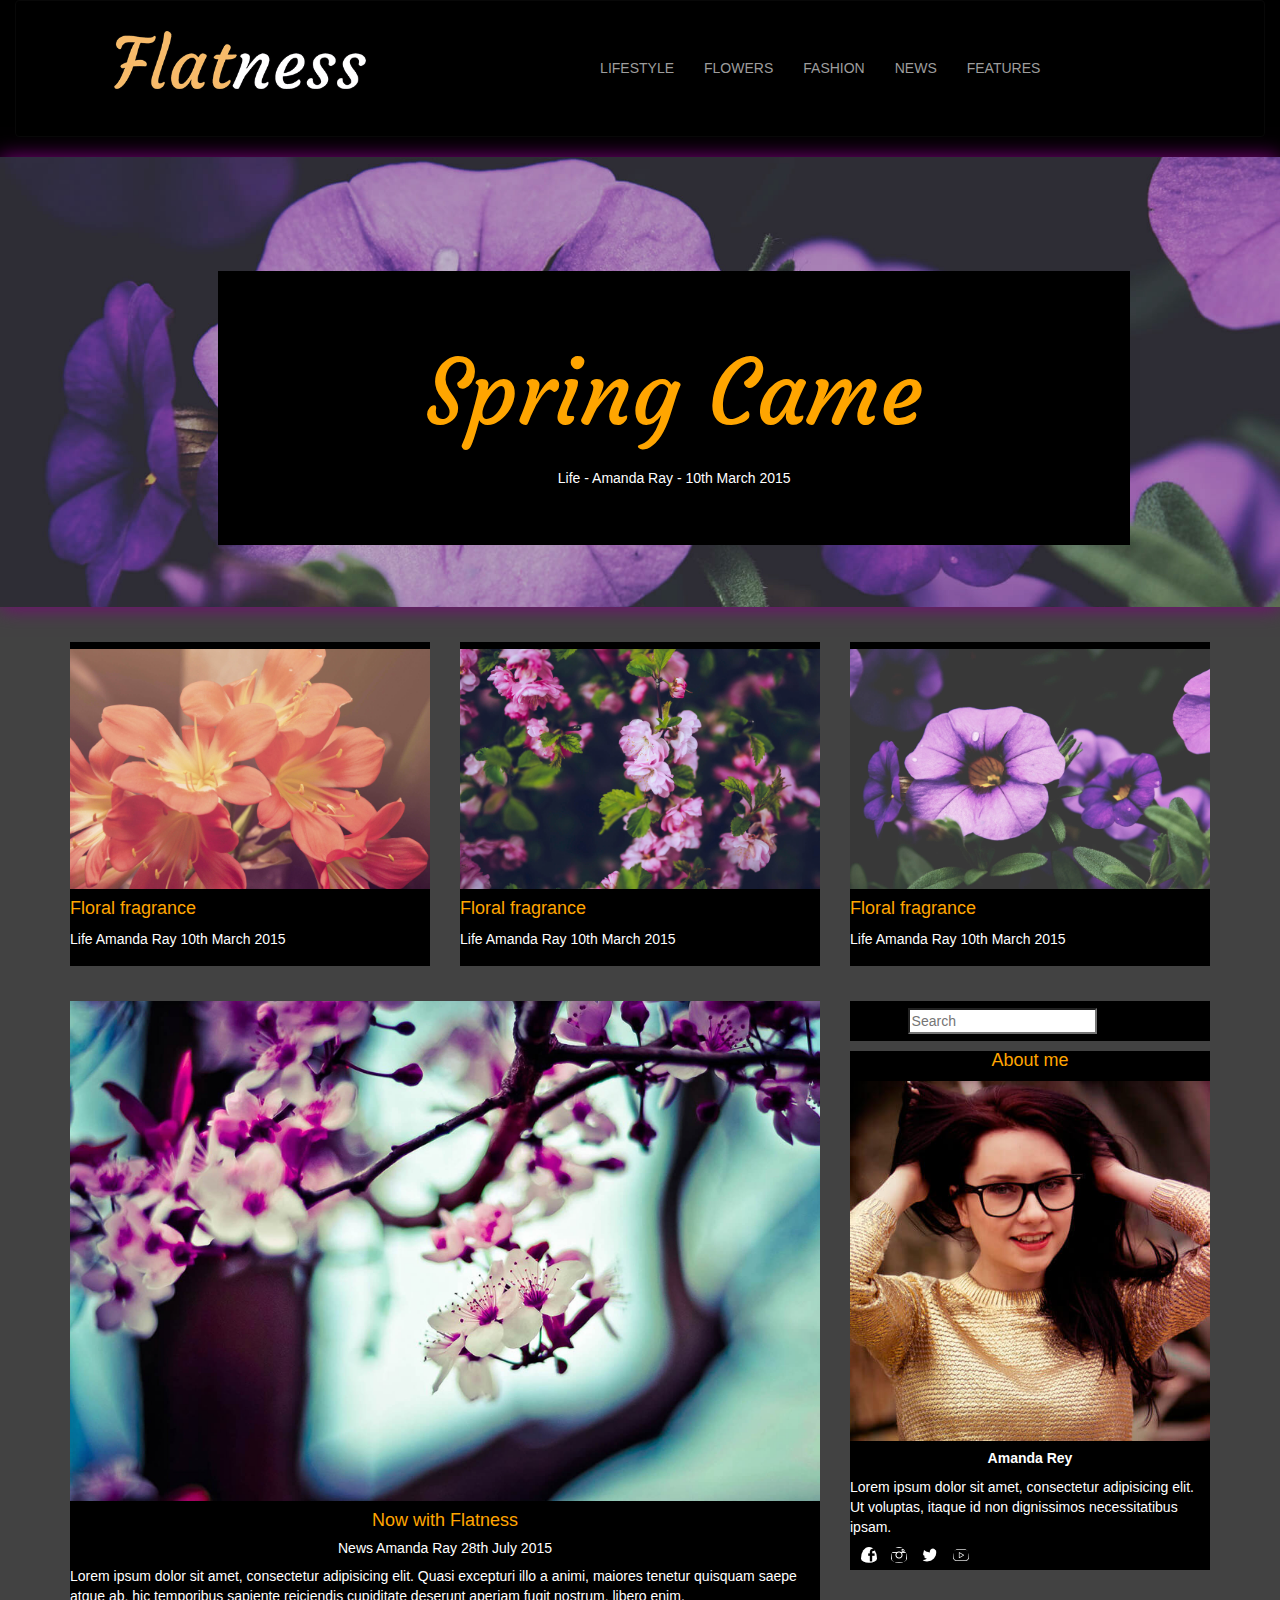
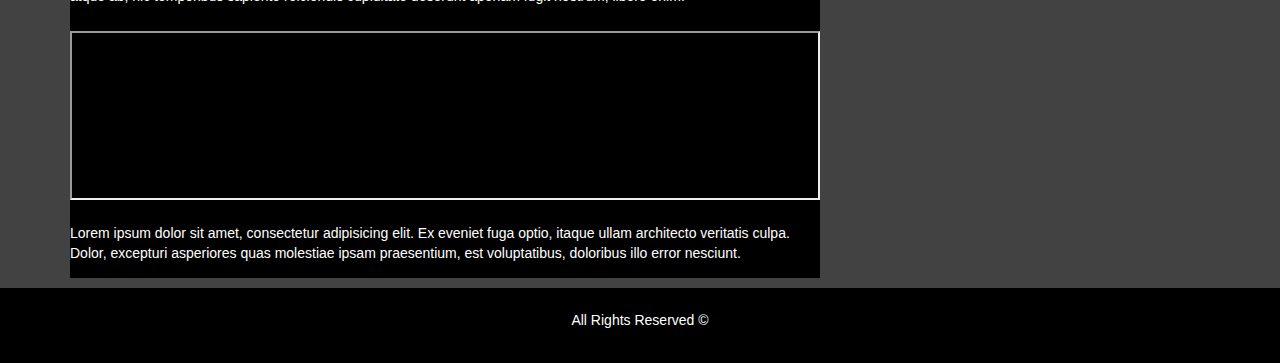
<file: index1.html>
<!DOCTYPE html>
<html lang="es">
<head>
	<meta charset="UTF-8">
	<title>Flatness: Responsive Blog</title>
	<meta name="viewport" content="width=device-width, user-scalable=no, initial-scale=1.0, maximum-scale=1.0, minimum-scale=1.0">
	<link href='https://fonts.googleapis.com/css?family=Open+Sans:400,700,400italic' rel='stylesheet' type='text/css'>
	<link href='https://fonts.googleapis.com/css?family=Courgette' rel='stylesheet' type='text/css'>
	<link rel="stylesheet" href="css/font-awesome.css">
	<link rel="stylesheet" href="css/main.css">
	<link rel="stylesheet" type="text/css" href="Bootstrap/css/bootstrap.min.css">
	<!-- <link rel="stylesheet" type="text/css" href="css/grid-system.css"> -->
</head>
<body>
	<header>  <!-- Menú y Logo -->
		<div class="container-fluid">
			<nav class="navbar ml-0 navbar-default pl-15 pr-0 navbar-inverse">  <!-- Menú de navegación -->
				<div class="container">
					<div class="navbar-header row">
						<div class="col-xs-5 col-md-4">
							<a class="navbar-brand" href="#">
							<img class="img-responsive" src="image/header-logo.png" alt="Logo">
						</a>
						</div>
				        <div class="col-xs-7 col-md-8">  <!-- Es para que se contraiga cuando la página se haga para dispositivos más chicos -->
				        	<button type="button" class="navbar-toggle collapsed" data-toggle="collapse" data-target="#navbar-1">
							<span class="sr-only">Menú</span>
							<span class="icon-bar"></span>
							<span class="icon-bar"></span>
							<span class="icon-bar"></span>
							</button>
							<div class="collapse navbar-collapse" id="navbar-1"> <!-- Este es el menú que se ve en dispositivos grandes -->
							<ul class="nav navbar-nav">
							<li><a href="#">LIFESTYLE</a></li>
							<li><a href="#">FLOWERS</a></li>
							<li><a href="#">FASHION</a></li>
							<li><a href="#">NEWS</a></li>
							<li><a href="#">FEATURES</a></li>
							</ul>
							</div>
				        </div>	
					</div>	
				</div>
			</nav>
		</div>
	</header>
	<article>
		<section class="bg-floresmoradas"> <!-- Background de flores -->
			<div class="container">
				<div class="row">
					<div class="col-md-12">
						<div class="cuadronegro1" id="textobg"> <!-- Cuadro negro -->
							<p class="textnaranja orange"> <!-- Contenido -->
								Spring Came
							</p>
							<span>Life</span>
							<span>-</span>
							<span>Amanda Ray</span>
							<span>-</span>
							<span>10th March 2015</span>
						</div>
					</div>
				</div>
			</div>
		</section> 
		<section>   <!-- Mosaico de tres imagenes -->
			<div class="container">
				<div class="row">
					<div class="col-md-4 md-3 mt-3"> <!-- Flor 1 -->
						<div class="cuadronegro1 pb-2 pt-2 ">
							<a href="#"><img  src="image/image7.jpg" class="img-responsive" alt="imagen7"></a>
							<h4 class="orange">Floral fragrance</h4>
							<p>Life Amanda Ray 10th March 2015</p>
						</div>
					</div>
					<div class="col-md-4 md-3 mt-3">   <!-- Flor 2 -->
						<div class="cuadronegro1 pb-2 pt-2 " id="cnf">
							<img class="img-responsive" src="image/image3.jpg" alt="imagen3">
							<h4 class="orange">Floral fragrance</h4>
							<p>Life Amanda Ray 10th March 2015</p>
						</div>
					</div>
					<div class="col-md-4 md-3 mt-3">  <!-- Flor 3 -->
						<div class="cuadronegro1 pb-2 pt-2">
							<img class="img-responsive" src="image/image2.jpg" alt="imagen2">
							<h4 class="orange">Floral fragrance</h4>
							<p>Life Amanda Ray 10th March 2015</p>
						</div>
					</div>
				</div>
			</div>
		</section>
		<section><!--  Aside, articulo con imagen, barra de busqueda y video -->
			<div class="container">
				<div class="row">
					<div class="col-md-8"> <!-- Video y articulo con imagen -->
						<div class="cuadronegro1">	<!-- Imagen -->
							<img class="img-responsive" src="image/image4.jpg" alt="imagen4"> <!-- Titulo -->
							<h4 class="orange text-center">Now with Flatness</h4>
							<h5 class="text-center">News Amanda Ray 28th July 2015</h5> <!-- Contenido -->
							<p class="pb-2">Lorem ipsum dolor sit amet, consectetur adipisicing elit. Quasi excepturi illo a animi, maiores tenetur quisquam saepe atque ab, hic temporibus sapiente reiciendis cupiditate deserunt aperiam fugit nostrum, libero enim.</p> <!-- Video -->
							<iframe class="img-responsive pb-2" src="https://player.vimeo.com/video/56810854"></iframe>
							<p class="pb-2">Lorem ipsum dolor sit amet, consectetur adipisicing elit. Ex eveniet fuga optio, itaque ullam architecto veritatis culpa. Dolor, excepturi asperiores quas molestiae ipsam praesentium, est voluptatibus, doloribus illo error nesciunt.</p>	
						</div>
					</div>
			  	  <aside>  <!-- Aside -->
			  	    <div class="col-md-4 visible-lg">
			  	    	<div class="cuadronegro1 pt-2 pb-2">
			  	    		<form> <!-- Barra de busqueda -->
			  	    			<input type="Search" placeholder="Search" class="buscador">
			  	    		</form>
			  	    	</div>  <!-- Acerca de mi -->
			  	    	<div class="cuadronegro1">
			  	    		<h4 class="orange text-center">About me</h4>
			  	    		<img class="img-responsive" src="image/kew_gardens_3_500x500.jpg" alt="Foto">
			  	    		<h5 class="text-center"><b>Amanda Rey</b></h5>
			  	    		<p>Lorem ipsum dolor sit amet, consectetur adipisicing elit. Ut voluptas, itaque id non dignissimos necessitatibus ipsam.</p>
			  	    		<a href="#" target="_blank">
			  	    		<img class="img-circle ml-3 pb-2" src="image/iconos/facebook-logo.png" alt="Facebook">
			  	    		</a>
			  	    		<a href="#" target="_blank">
			  	    		<img class="img-circle ml-3 pb-2" src="image/iconos/instagram.png" alt="Instagram">
			  	    		</a>
			  	    		<a href="#" target="_blank">
			  	    		<img class="img-circle ml-3 pb-2" src="image/iconos/twitter.png" alt="Twitter">
			  	    		</a>
			  	    		<a href="#" target="_blank">
			  	    		<img class="img-circle ml-3 pb-2" src="image/iconos/youtube.png" alt="Youtube">
			  	    		</a>
			  	    	</div>
			  	    </div>
			  	  </aside>
				</div>
			</div>
		</section>
	</article>
	<footer>
		<div class="container">
			<div class="row">
				<div class="col-md-12">
					<p class="text-center pt-2 pb-2">All Rights Reserved &copy;</p>
				</div>
			</div>
		</div>
	</footer>
	<script src="Bootstrap/js/jquery.js"></script>
	<script src="Bootstrap/js/bootstrap.min.js"></script>
</body>
</html>
</file>
<file: css/main.css>
/* Inserta tu codigo aqui */
/* Universales */
*{
	color: white;
}
a{
	text-decoration: none;
}
a:hover{
	background-color: gray;
}
.bg-floresmoradas, img:hover{
	-moz-box-shadow: 0 0 20px purple; 
	-webkit-box-shadow: 0 0 20px purple;
	 box-shadow: 0 0 20px purple;
}
/* Fondos */
footer, header{
	background-color: black;
}
article{
	background-color: #424242;
}
/* Margins y Paddings */
.ml-0{
	margin-left: 0%;
}
.ml-3{
	margin-left: 3%;
}
.pr-0{
	padding-right: 0%;
}
.pl-15{
	padding-left: -15%;
}
.mg-0{
	margin: 0%;
}
.pd-0{
	padding: 0px;
}
.pb-2{
	padding-bottom: 2%;
}
.pt-2{
	padding-top: 2%;
}
.mt-3{
	margin-top: 3%;
}
.md-3{
	margin-bottom: 3%;
}
              /* Header */
/* Menu */
.navbar.navbar-default{
	background-color: black;
	width: 100%;
}
ul{
	list-style: none;
	margin-left:20% !important;
}
li{
	margin: 9% 0%;
}
.orange{
	color: orange;
}
/* Seccion 1 Spring Came*/
#textobg{
	width:80%;
	padding: 5% 0%;
	margin-top: 10%;
	margin-left: 13%;
	text-align: center;
}
.bg-floresmoradas{
	background-image: url("../image/header-image.jpg");
	background-size: cover;
	background-repeat: no-repeat;
	background-position: center;
	height: 450px;
}
.textnaranja{
	font-family: Courgette;
	font-size: 650%;
}
/* Seccion2 flores */
.cuadronegro1{
	background-color: black;
}
                        /* Seccion3 */
/* Articulo */

/* Video */
iframe{
width:100%;
height:100%; 
margin-bottom: 3%;
frameborder:none; 
/* webkitallowfullscreen 
mozallowfullscreen 
allowfullscreen */
}
/* Buscador */
form{
	margin-left: 16%;
}
/* Iconos */
i{
	font-size: 30%;
}
/* Responsive */

@media screen and (max-width : 920px) {
   
}

@media screen and (max-width: 600px) {
 
}
</file>
<file: css/grid-system.css>
/* GLOBAL */
* {
  box-sizing: border-box;
  margin: 0;
  padding: 0;
 }

.text-center {
	text-align: center;
}

.text-right {
	text-align: right;
}

/* Grid system */

.container {
	width: 968px;
	padding-left: 14px; 
	padding-right: 14px;
	margin: 0px auto;
	position: relative;
}

.container-fluid {
	width: 100%;
}

.row {
	width: 100%;
	margin-left: -14px;
	margin-right: -14px;
}

.row:before, .row:after{
  content: " ";
  display: table;
}

.row:after {
  clear: both;
}

[class*="col-"] {
	min-height: 7px;
	padding: 0 14px;
	float: left;
}

.col-1 {
	/* (1 / 12) x 100 */
	width: 8.333333%;
} 

.col-2 {
	/* (2 / 12) x 100 */
	width: 16.666667%;
} 

.col-3 {
	/* (3 / 12) x 100 */
	width: 25%;
} 

.col-4 {
	/* (4 / 12) x 100 */
	width: 33.333333%;
}

.col-5 {
	/* (5 / 12) x 100 */
	width: 41.666667%;
}

.col-6 {
	/* (6 / 12) x 100 */
	width: 50%;
} 

.col-7 {
	/* (7 / 12) x 100 */
	width: 58.333333%;
}

.col-8 {
	/* (8 / 12) x 100 */
	width: 66.666667%;
}

.col-9 {
	/* (9 / 12) x 100 */
	width: 75%;
}

.col-10 {
	/* (10 / 12) x 100 */
	width: 83.333333%;
}

.col-11 {
	/* (11 / 12) x 100 */
	width: 91.666667%;
}

.col-12 {
	/* (12 / 12) x 100 */
	width: 100%;
}
</file>
